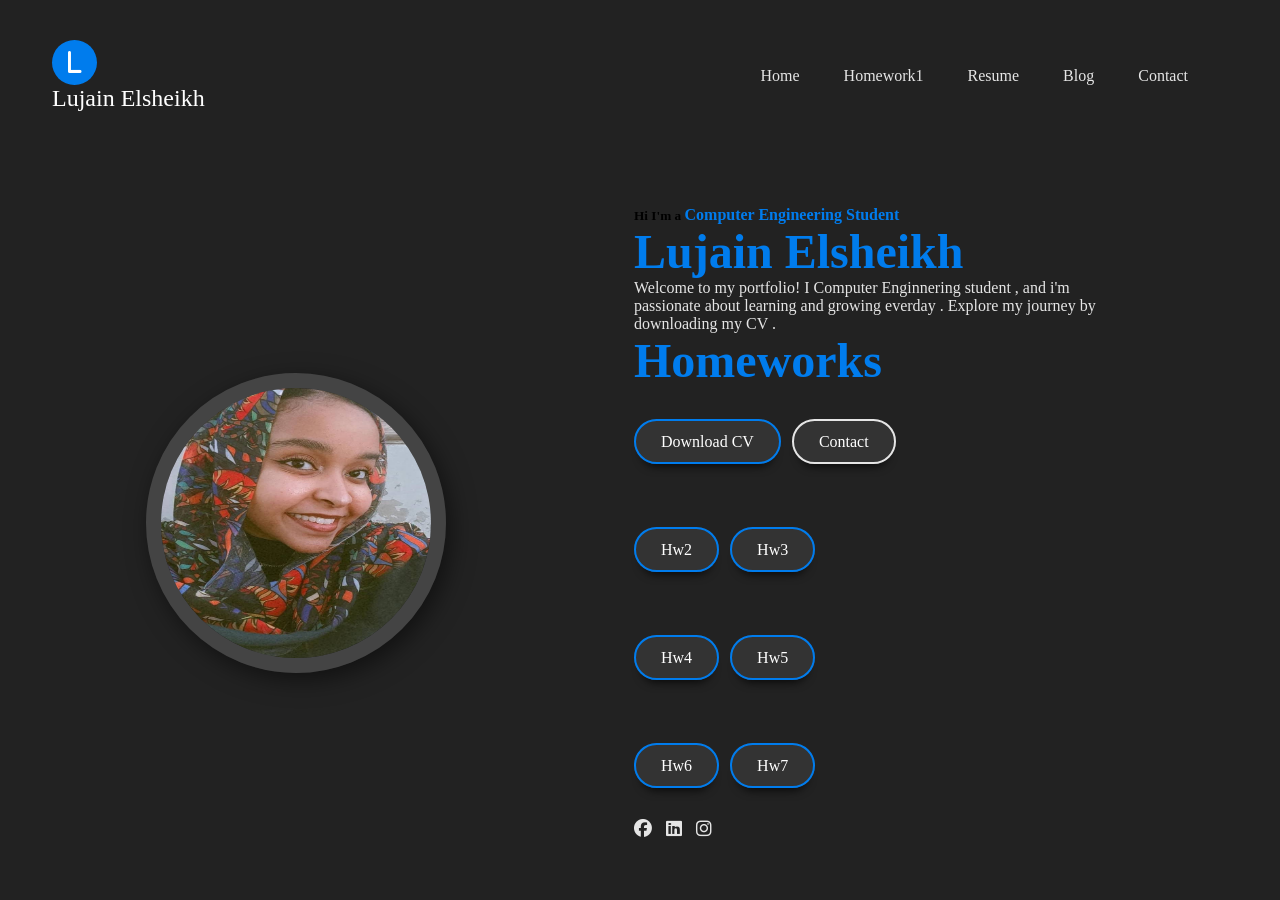
<file: portfolio/index.html>
<!DOCTYPE html>
<html lang="en">
    <head>
       <meta charset="UTF-8">
       <meta http-equiv="X-UA-Compatible" content="IE=edge">
       <meta name="viewpoint" content="width=device-width, initial_scale=1.0">
        <title>My Portifolio</title>
        <link rel="stylesheet" href="style.css">
        <!----Font awesome cdn font icon css -->
        <link rel="stylesheet" href="https://cdnjs.cloudflare.com/ajax/libs/font-awesome/6.6.0/css/all.min.css">
    </head>
    <body>
 <div class="hero-header"> 
    <div class="wrapper">
      <header>
            <div class="logo">
            <i class="fa-solid fa-l"></i>
            <div class="logo-text"> Lujain Elsheikh</div>
        </div>
        <nav>
            <div class="togglebtn"> 
                <span></span>
                <span></span>
                <span></span>
            </div>
            <ul class="navlinks">
               <li><a href="#"> Home</a> </li>
               <li><a href="portfolio.html">Homework1</a> </li>
               <li><a href="#"> Resume </a> </li>
               <li><a href="#"> Blog </a> </li>
               <li><a href="#"> Contact </a> </li>
            
            </ul>
        </nav>
      </header>
      <div class="container">
        <div class="hero-pic"> 
            <img src="pics\lujain.jpg"alt="profile pic">
        </div>
      <div class="hero-text"> 
        <h5>Hi I'm a <span class="input">Computer Engineering Student</span></h5>
        <h1>Lujain Elsheikh </h1>
       
        <p>
          Welcome to my portfolio! I Computer Enginnering student , and i'm passionate about learning and growing everday . Explore my journey by downloading my CV .


      </p>

      <h1>Homeworks</h1>

        <div class ="btn-group">
            <a href="./LujainCV.docx" download class="btn active">Download CV</a>
            
            <a href="#" class="btn">Contact</a>
        </div>

<div class="btn-group">
    <a href="./Hw2.docx" download class="btn active">Hw2</a>
    <a href="./Hw3.docx" download class="btn active">Hw3</a>
</div>

<div class="btn-group">
    <a href="./Hw4.docx" download class="btn active">Hw4</a>
    <a href="./Hw5.docx" download class="btn active">Hw5</a>
</div>

<div class="btn-group">
    <a href="./Hw6.docx" download class="btn active">Hw6</a>
     <a href="./Hw7.docx" download class="btn active">Hw7</a>
</div>
            
       
        
        <div class="social">
            <a href="#"><i class="fa-brands fa-facebook" ></i></a>
            <a href="https://www.linkedin.com/in/lujain-elsheikh-84191b1a0?utm_source=share&utm_campaign=share_via&utm_content=profile&utm_medium=android_app"><i class="fa-brands fa-linkedin" ></i></a>
            <a href="https://www.instagram.com/xxlujainxx_?igsh=MXh0aTNlbjQ1ZjhxMQ=="><i class="fa-brands fa-instagram" ></i></a>
        
            

        </div>
      </div>
    </div>
 </div>
 <script>src="https://cdnjs.cloudflare.com/ajax/libs/typed.js/2.0.10/typed.js"</script>
 <script>
   var togglebtn=document.querySelector(".togglebtn");
   var nav=document.querySelector(".navlinks");
   var links=document.querySelector(".navlinks li");
   togglebtn.addEventListener("click",function(){
    this.classlist.toggle("click");
    nav.classlist.toggle("open");
   })
     var typed=new Typed(".input")
     strings:["Computer Engineering", "Student"];
     typedspeed:70;
     backspeed:50;
     loop:true
 </script>
    </body>




</html>
</file>
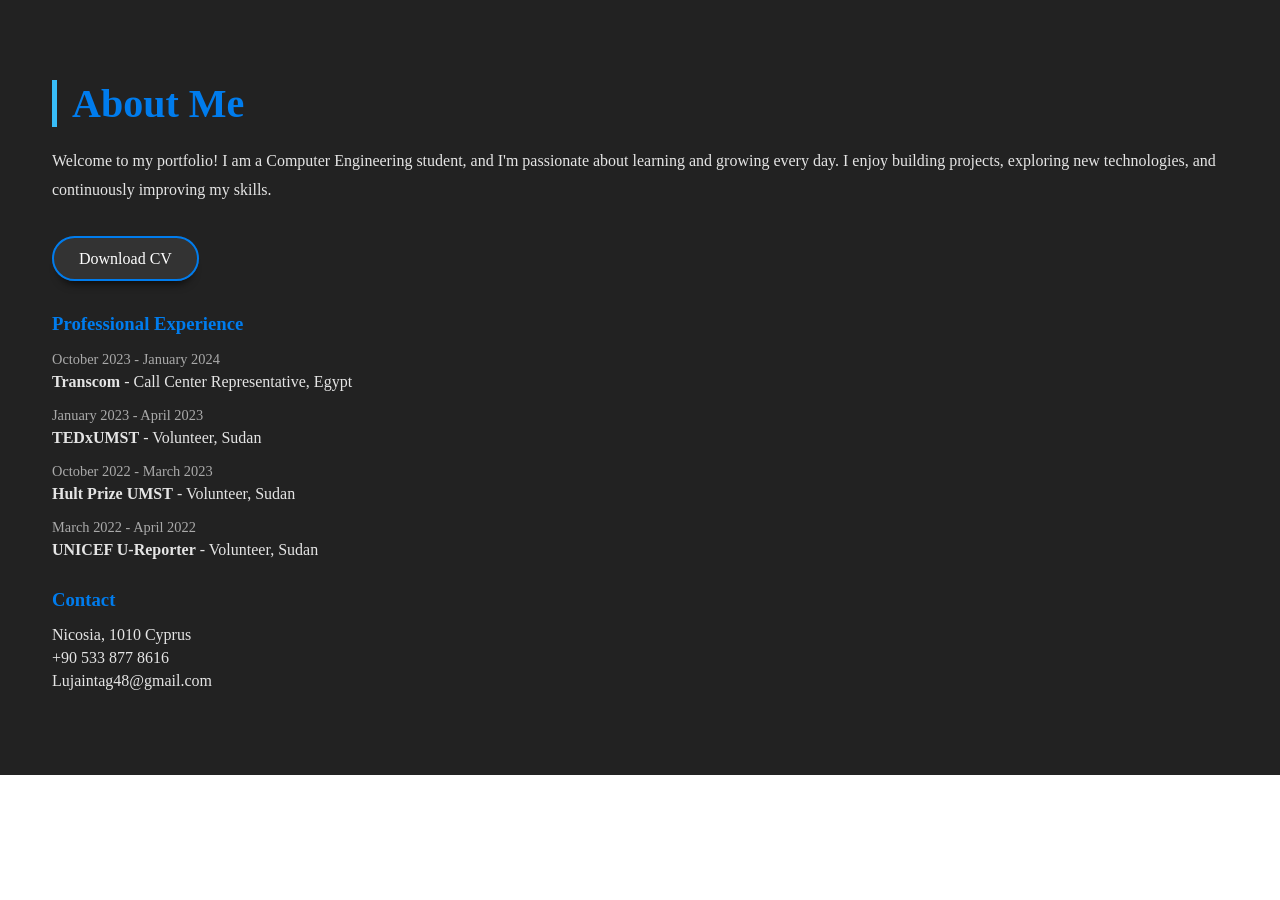
<file: portfolio/portfolio.html>
<!DOCTYPE html>
<html lang="en">
    <head>
       <meta charset="UTF-8">
       <meta http-equiv="X-UA-Compatible" content="IE=edge">
       <meta name="viewpoint" content="width=device-width, initial_scale=1.0">
        <title>HW1</title>
        <link rel="stylesheet" href="style.css">
        <!----Font awesome cdn font icon css -->
        <link rel="stylesheet" href="https://cdnjs.cloudflare.com/ajax/libs/font-awesome/6.6.0/css/all.min.css">
    </head>
    <body>
   <section class="about-section">
  <div class="about-container">
    <h2>About Me</h2>
    
    <p class="about-text">
      Welcome to my portfolio! I am a Computer Engineering student, and I'm passionate about learning and growing every day.
      I enjoy building projects, exploring new technologies, and continuously improving my skills.
    </p>
     <div class ="btn-group">
     <a href="./LujainCV.docx" download class="btn active">Download CV</a>
</div>
    <div class="experience">
      <h3>Professional Experience</h3>

      <div class="exp-item">
        <span>October 2023 - January 2024</span>
        <p><strong>Transcom</strong> - Call Center Representative, Egypt</p>
      </div>

      <div class="exp-item">
        <span>January 2023 - April 2023</span>
        <p><strong>TEDxUMST</strong> - Volunteer, Sudan</p>
      </div>

      <div class="exp-item">
        <span>October 2022 - March 2023</span>
        <p><strong>Hult Prize UMST</strong> - Volunteer, Sudan</p>
      </div>

      <div class="exp-item">
        <span>March 2022 - April 2022</span>
        <p><strong>UNICEF U-Reporter</strong> - Volunteer, Sudan</p>
      </div>
    </div>

    <div class="contact-info">
      <h3>Contact</h3>
      <p>Nicosia, 1010 Cyprus</p>
      <p>+90 533 877 8616</p>
      <p>Lujaintag48@gmail.com</p>
    </div>
  </div>
</section>
</body>
</html>
</file>
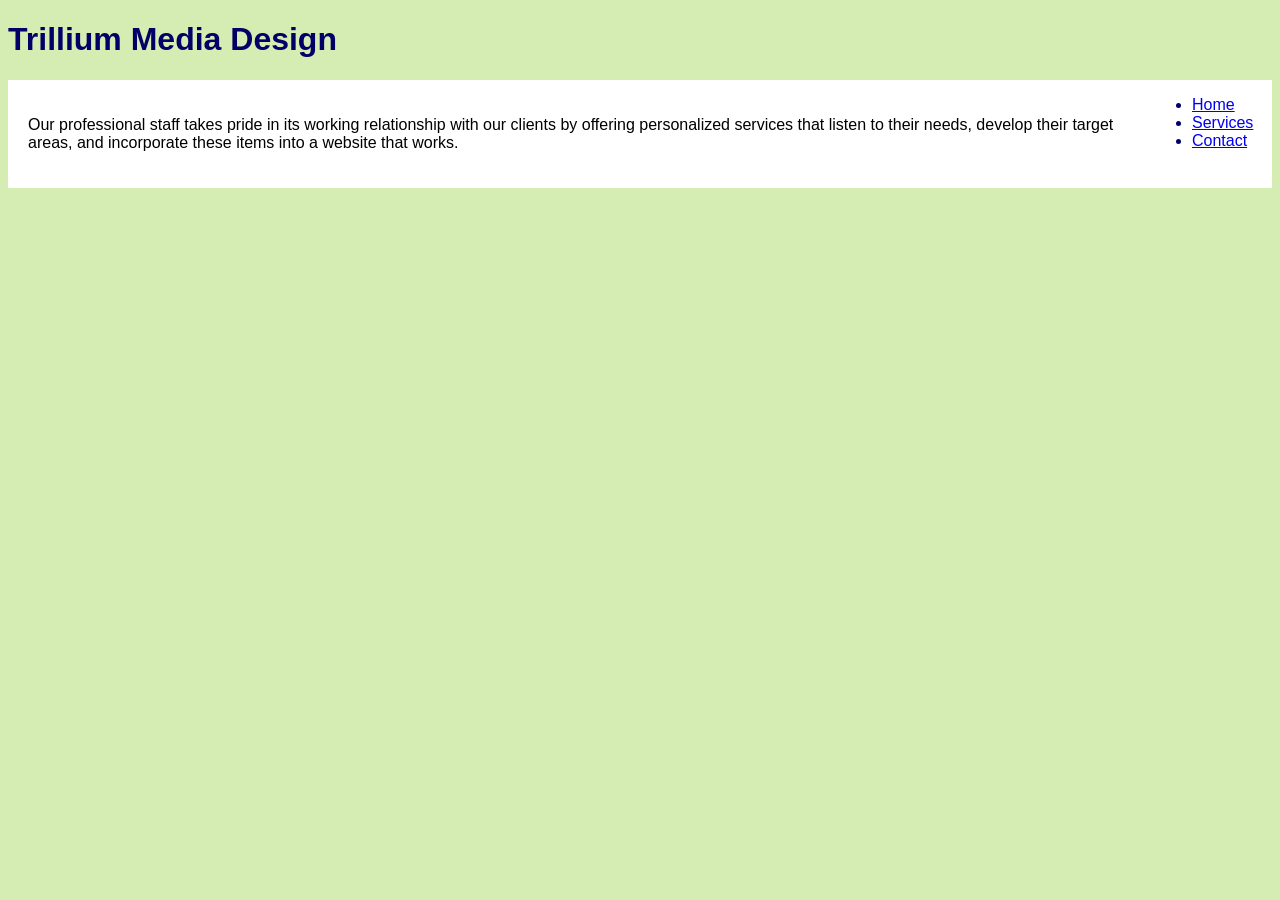
<file: portfolio/test.html>
<!DOCTYPE html>
<html lang="en">
<head>
<title>Find the Error</title>
<meta charset="utf-8">
<style>
body { background-color: #d5edb3;
color: #000066;
font-family: Verdana, Arial, sans-serif; }
nav { float: right; /* This is the error. It should be float: right; */
width: 120px; }
main { padding: 20px 150px 20px 20px;
background-color: #ffffff;
color: #000000; }
</style>
</head>
<body>
<header role="banner">
<h1>Trillium Media Design</h1>
</header>
<nav role="navigation">
<ul>
<li><a href="index.html">Home</a></li>
<li><a href="services.html">Services</a></li>
<li><a href="contact.html">Contact</a></li>
</ul>
</nav>
<main role="main">
<p>Our professional staff takes pride in its working relationship with our clients by offering
personalized services that listen to their needs, develop their target areas, and incorporate these
items into a website that works.</p>
</main>
</body>
</html>
</file>
<file: portfolio/style.css>
*{
    box-sizing: border-box;
    padding: 0;
    margin: 0;
    font-family: poppins,sans_serif;
    text-decoration:  none;
}
body{
    overflow-x: hidden;
}
.hero-header{
    width: 100%;
    height: 100%;
    min-height: 100vh ;
    background:#222;
}
.wrapper{
    width:1280px;
    max-width:95%;
    margin:0 auto;
    padding: 0 20px;
}
header{
    padding:40px 0 30px;
    display:flex;
    justify-content:space-between;
    align-items: center;
    flex-wrap:wrap;
}
.logo i{
    height:45px;
    width: 45px;
    background-color: #007ced;
    border-radius:50%;
    color: #fff;
    font-size: 1.5rem;
    padding:10px;
    margin-right:5px;
    cursor: pointer;
    text-align: center;

}
.logo .logo-text{
    font-size:24px;
    font-weight: 500;
    color:#fff;

}
nav .togglebtn{
    width:35px;
    height:35px;
    position:absolute;
    top:45px;
    right:3%;
    z-index:5;
    cursor:pointer;
    display:none;
}
nav .togglebtn span{
    display:block;
    background-color: #007ced;
    margin:5px 0px;
    width:100%;
    height:3px;
    transition:0.3s;
    transition-property: transform, opacity;
}
nav .navlinks{
    list-style-type: none;
}
nav .navlinks li{
    display :inline-block;
}
nav .navlinks li a{
    color: #e5e5e5;
    margin-right: 2.5rem;
}
.container{
    display:flex;
    justify-content: space-around;
    align-items: center;
    padding-top: 4rem;
}
.container .hero-pic{
    width:300px;
    height:300px;
    border-radius:50%;
    overflow: hidden;
    border:15px solid #444;
    box-shadow: 5px  7px 25px rgba(0,0, 0, 0.5);
}
.hero-pic img{
    height:100%;
    width:100%;
    transition:0.5s;
}
.hero-pic img:hover{
    transform :scale (1.2);
}
.hero-text{
    max-width:500px;
    display:flex;
    flex-direction:column;
}
.hero-text h5 span{
    color:#007ced;
    font-size:16px;
}
.hero-text h1 {
    color:#007ced;
    font-size:3rem;
}
.hero-text p {
    color: #e5e5e5;
    
}
.btn-group{
    margin:45px 0;
}
.btn-group .btn{
    border-color: #d5d5d5;
    color:#fff;
    background-color:#333;
    padding:12px 25px;
    margin:5px 0px;
    margin-right: 7px ;
    border-radius:30px;
    border:2px solid #e5e5e5;
    box-shadow:0 10px 10px -8px rgb(0 0 0/78%);
}
.btn.active{
    border-color:#007ced;
}
.hero-text .social i{
    color: #e5e5e5;
    font-size:18px;
    margin-right:10px;
    transition:0.5s;
}
.hero-text .social i:hover{
    color:#007ced;
    transform:rotate(360deg);
}

@media(max-width:930px)
{
    nav .togglebtn{
        display:initial;
    }
    .click {
        top:45px;
    }
    .click span {
    position:absolute;
    margin-top:12px 
    }
    .click span:first-child {
        transform:rotate(-40deg);
    }
    .click span:nth-child(2) {
        opacity:0;
        margin:0;
    }
    .click span:last-child {
        transform:rotate(45deg);
        top:0;
    }
    nav .navlinks{
        position:absolute;
        top:110px;
        right:-100%;
        bottom:0;
        width:60%;
        height:100vh;
        background-color:#222;
        z-index:3;
        box-shadow: 5px 13px 30px rgb(0,0,0,0.1);
        transition:0.5s;
        padding:25px 0px;
    }
    nav .navlinks li{
        display: block;}
    nav .navlinks li a{
        display:block;
        margin-bottom:15px;
        text-align:center;

    }
    nav .navlinks.open{
        right:0;}

}
@media(max-width:768px)
{
    .container{
        flex-direction:column;
        padding-top:2rem;
    }
    .hero-text{
        padding:40px 0px;
    }
}

.about-section {
  padding: 60px 10%;
  background-color: #0f172a;
  color: #f1f5f9;
}

.about-container {
  max-width: 900px;
  margin: auto;
}

.about-section h2 {
  font-size: 2.5rem;
  margin-bottom: 20px;
  border-left: 5px solid #38bdf8;
  padding-left: 15px;
}

.about-text {
  font-size: 1.1rem;
  line-height: 1.8;
  margin-bottom: 20px;
}

.download-btn {
  display: inline-block;
  margin-bottom: 30px;
  padding: 10px 20px;
  background-color: #38bdf8;
  color: #0f172a;
  text-decoration: none;
  border-radius: 8px;
  transition: 0.3s;
}

.download-btn:hover {
  background-color: #0ea5e9;
}

.experience h3,
.contact-info h3 {
  margin-top: 30px;
  margin-bottom: 15px;
  color: #38bdf8;
}
.about-section {
  padding: 60px 10%;
  background-color: #0f172a;
  color: #f1f5f9;
}

.about-container {
  max-width: 900px;
  margin: auto;
}

.about-section h2 {
  font-size: 2.5rem;
  margin-bottom: 20px;
  border-left: 5px solid #38bdf8;
  padding-left: 15px;
}

.about-text {
  font-size: 1.1rem;
  line-height: 1.8;
  margin-bottom: 20px;
}

.download-btn {
  display: inline-block;
  margin-bottom: 30px;
  padding: 10px 20px;
  background-color: #38bdf8;
  color: #0f172a;
  text-decoration: none;
  border-radius: 8px;
  transition: 0.3s;
}

.download-btn:hover {
  background-color: #0ea5e9;
}


.about-section {
  padding: 80px 0;
  background: #222;
}

.about-container {
  width: 1280px;
  max-width: 95%;
  margin: 0 auto;
  padding: 0 20px;
}

.about-section h2 {
  font-size: 2.5rem;
  color: #007ced; 
  margin-bottom: 20px;
}

.about-text {
  color: #e5e5e5;
  font-size: 1rem;
  line-height: 1.8;
  margin-bottom: 25px;
}


.download-btn {
  display: inline-block;
  padding: 12px 25px;
  margin-bottom: 30px;
  border-radius: 30px;
  border: 2px solid #007ced;
  background-color: #333;
  color: #fff;
  box-shadow: 0 10px 10px -8px rgb(0 0 0 / 78%);
  transition: 0.3s;
}


.experience h3,
.contact-info h3 {
  color: #007ced;
  margin-top: 30px;
  margin-bottom: 15px;
}

.exp-item {
  margin-bottom: 15px;
}

.exp-item span {
  color: #aaa;
  font-size: 0.9rem;
}

.exp-item p {
  color: #e5e5e5;
  margin: 5px 0;
}

/* CONTACT */
.contact-info p {
  color: #e5e5e5;
  margin: 5px 0;
}
</file>
